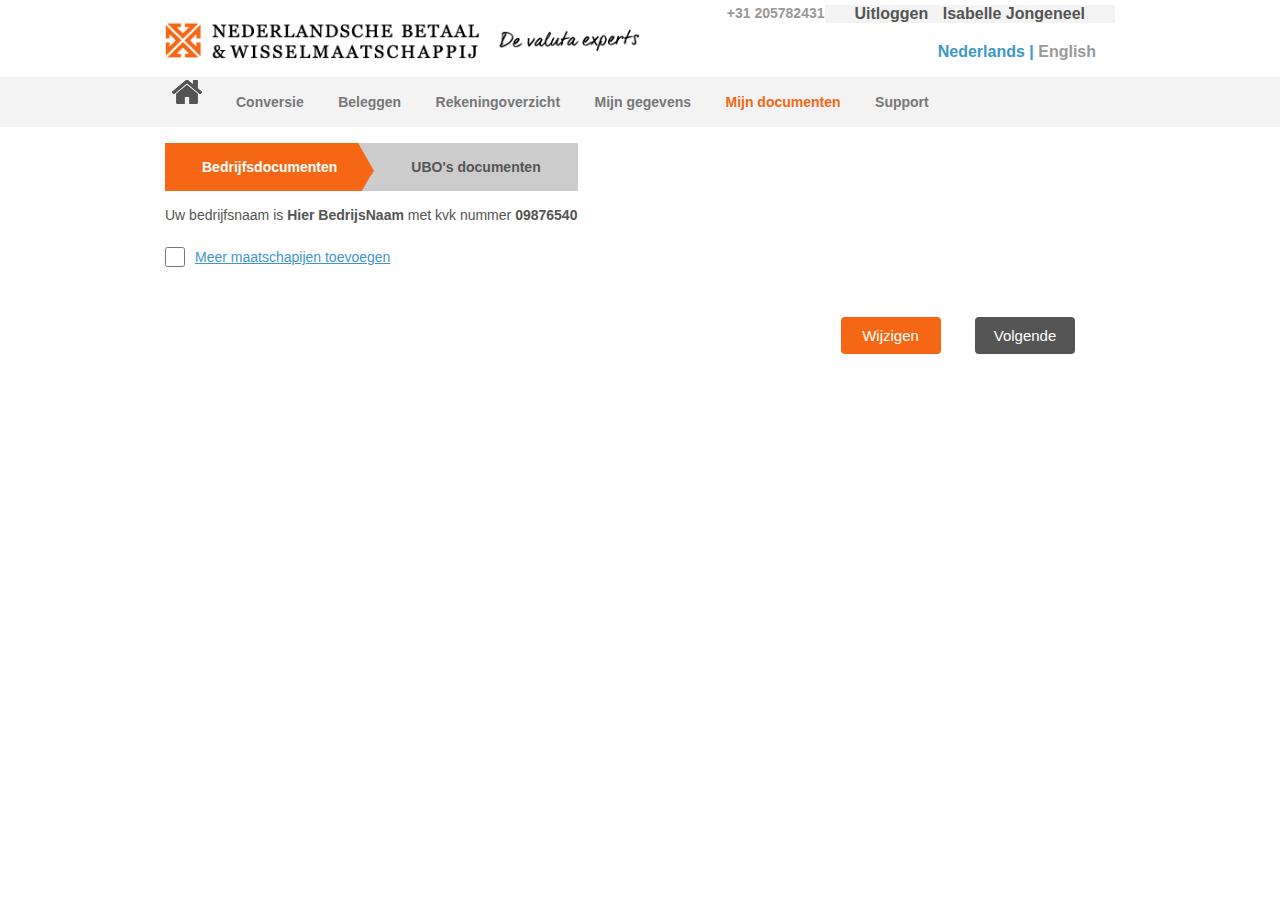
<file: index.html>
<!DOCTYPE html>
<html lang="en">
<head>
	<meta charset="UTF-8">
	<title>form-NBWM!?</title>
	<link rel="stylesheet" href="css/normalize.css">
	<link rel="stylesheet" href="css/styles.css">
	<link rel="stylesheet" href="https://maxcdn.bootstrapcdn.com/font-awesome/4.5.0/css/font-awesome.min.css">
	<link rel="import" href="bower_components/polymer/polymer.html">
	<link rel="import" href="custom_elements/upload-card.html">
	<script src="lib/jquery-1.12.1.min.js"></script>
	<script src="script/myscript.js"></script>
	<meta name="viewport" content="width=device-width, initial-scale=1">
</head>
<body>

	<section id='nav-section' class="header clearfix">
		<div id="top-header">
				<div class="first-line-info">
					<p class="mute" id="phone-number">+31 205782431</p>
					<div id="user-info">
						<a href="">Uitloggen</a>
						<a href="">Isabelle Jongeneel</a>
					</div>
				</div>

				<div class="languages">
					<a href="">Nederlands | </a>
					<a href="">English</a>
				</div>

				<a href="index.html">
					<img src="img/logo_nbwm.png" id="logo-nbwm" alt="Logo Nbwm">
				</a>


		</div>


		<div id="nav-wrapper">
			<a href="#" class="menu"><i class="fa fa-bars"></i></a>

			<!-- <div class="center"> -->
				<nav id="main-nav">
					<a href="index.html" >
						<img src="img/home.svg" alt="" id="home-link"/>
					</a>
					<a href="">Conversie</a>
					<a href="">Beleggen</a>
					<a href="">Rekeningoverzicht</a>
					<a href="">Mijn gegevens</a>
					<a href="" style="color: #f56714">Mijn documenten</a>
					<a href="">Support</a>
				</nav>
			</div>
		<!-- </div> -->

	</section><!-- End Nav Section -->



	<div class="wrapper">

		<section class="mijn-documenten clearfix" id="bedrijfsdocumenten">
			<div class="wrapper-doc">
				<ul id="navbar-documenten">
					<li class="active">
						<a href="index.html" >Bedrijfsdocumenten</a>
						<span></span>
					</li>
					<li>
						<a href="ubo.html">UBO's documenten</a>
						<span></span>
					</li>
				</ul>


				<p id="info-bedrijfsnaam">Uw bedrijfsnaam is <span><b>Hier BedrijsNaam </b></span>met kvk nummer <span><b>09876540</b></span></p>

				<div class="checkbox-wrapper">
					<input type="checkbox" ><a href="" id="add-maatschapij">Meer maatschapijen toevoegen</a>
				</div>


				<upload-card></upload-card>

				<div class="buttons-wrapper">
					<a href="index.html"><button class="wijzigen" id="wijzigen-btn">
						Wijzigen
					</button></a>

					<a href="ubo.html"><button class="volgende" id="volgende-btn">
						Volgende
					</button></a>
				</div>


			</div>

		</section>
</div>
</body>
</html>
</file>
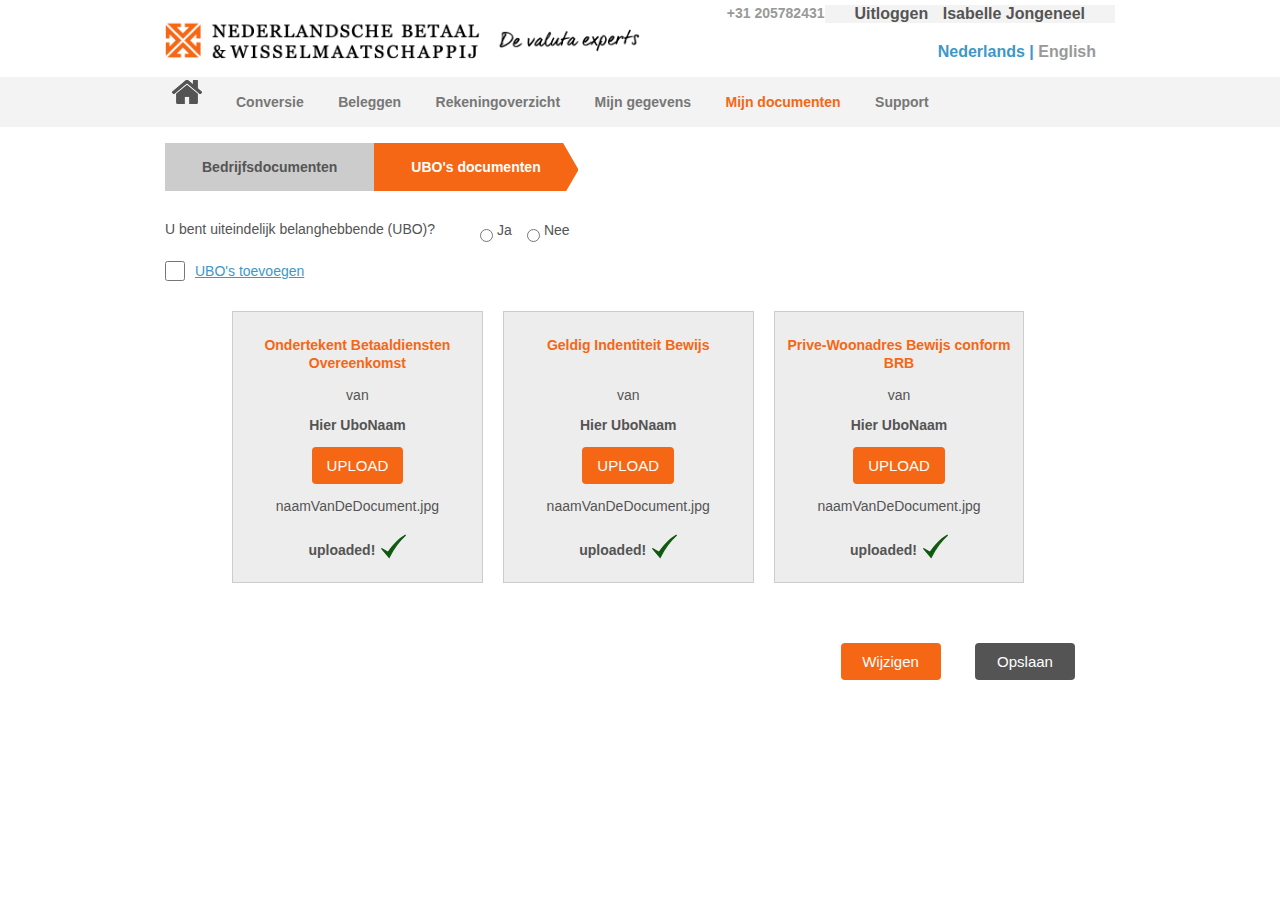
<file: ubo.html>
<!DOCTYPE html>
<html lang="en">
<head>
	<meta charset="UTF-8">
	<title>form-NBWM</title>
	<link rel="stylesheet" href="css/normalize.css">
	<link rel="stylesheet" href="css/styles.css">
	<link rel="stylesheet" href="https://maxcdn.bootstrapcdn.com/font-awesome/4.5.0/css/font-awesome.min.css">
	<script src="lib/jquery-1.12.1.min.js"></script>
	<script src="script/myscript.js"></script>
	<meta name="viewport" content="width=device-width, initial-scale=1">

</head>
<body>

	<section id='nav-section' class="header clearfix">
		<div id="top-header">
				<div class="first-line-info">
					<p class="mute" id="phone-number">+31 205782431</p>
					<div id="user-info">
						<a href="">Uitloggen</a>
						<a href="">Isabelle Jongeneel</a>
					</div>
				</div>

				<div class="languages">
					<a href="">Nederlands | </a>
					<a href="">English</a>
				</div>

				<a href="index.html">
					<img src="img/logo_nbwm.png" id="logo-nbwm" alt="">
				</a>

		</div>
		<!-- end top-header -->

		<div id="nav-wrapper">
			<a href="#" class="menu"><i class="fa fa-bars"></i></a>
				<nav id="main-nav">
					<a href="index.html" >
						<img src="img/home.svg" alt="" id="home-link"/>
					</a>
					<a href="">Conversie</a>
					<a href="">Beleggen</a>
					<a href="">Rekeningoverzicht</a>
					<a href="">Mijn gegevens</a>
					<a href="" style="color: #f56714">Mijn documenten</a>
					<a href="">Support</a>
				</nav>

		</div>
		<!-- end nav-wrapper  -->

	</section><!-- end nav-section -->


	<div class="wrapper">
		<section class="mijn-documenten clearfix" id="ubo-documenten">
			<div class="wrapper-doc">
				<ul id="navbar-doc">
					<li id="bedrijf-doc">
						<a href="index.html">Bedrijfsdocumenten</a>
						<span></span>
					</li>
					<li  id="ubo-doc" class="active">
						<a href="ubo.html" >UBO's documenten</a>
						<span></span>
					</li>
				</ul>

				<div id="info-ubo" class="row">
					<p id="question-ubo">
					U bent uiteindelijk belanghebbende (UBO)?
					</p>
					<div class="radio-btns row">
						<input type="radio" name="ubo-statement" id="ja">Ja <br>
						<input type="radio" name="ubo-statement" id="nee">Nee <br>
					</div>

				</div>

				<div class="checkbox-wrapper">
					<input type="checkbox" ><a href="" id="add-maatschapij">UBO's toevoegen</a>
				</div>


				<div class="row" id="cards-wrapper">
						<div class="container-card" id="card1">
							<p id="title-upload-card">Ondertekent Betaaldiensten Overeenkomst</p>
							<p>van</p>
							<p class="bold">Hier UboNaam</p>
							<button class="upload" id="upload-btn">
								UPLOAD
							</button>
							<p>naamVanDeDocument.jpg</p>
							<div class="doc-uploaded">
							<p class="bold">uploaded!</p>
							<img src="img/checked-sign.svg">
							</div>
					  </div>

						<div class="container-card" id="card2">
							<p id="title-upload-card">Geldig Indentiteit Bewijs</p>
							<p>van</p>
							<p class="bold">Hier UboNaam</p>
							<button class="upload" id="upload-btn">
								UPLOAD
							</button>
							<p>naamVanDeDocument.jpg</p>
							<div class="doc-uploaded">
							<p class="bold">uploaded!</p>
							<img src="img/checked-sign.svg">
							</div>
					  </div>

						<div class="container-card" id="card3">
							<p id="title-upload-card">Prive-Woonadres Bewijs conform BRB</p>
							<p>van</p>
							<p class="bold">Hier UboNaam</p>
							<button class="upload" id="upload-btn">
								UPLOAD
							</button>
							<p>naamVanDeDocument.jpg</p>
							<div class="doc-uploaded">
							<p class="bold">uploaded!</p>
							<img src="img/checked-sign.svg">
							</div>
					  </div>

				</div>
				<!--end row  -->

				<div class="buttons-wrapper">
					<a href="ubo.html"><button class="wijzigen" id="wijzigen-btn">
						Wijzigen
					</button></a>

					<a href="#"><button class="volgende" id="volgende-btn">
						Opslaan
					</button></a>
				</div>


			</div>

		</section>
		<!-- end mijn-documenten -->
	</div>
</body>


</html>
</file>
<file: css/styles.css>
* {
  box-sizing: border-box; }

html, body {
  font-family: arial; }

.bold {
  font-weight: bold; }

.clearfix:before, .clearfix:after {
  content: " ";
  display: table; }

#nav-section {
  width: 100%;
  clear: both; }

.wrapper {
  max-width: 950px;
  margin: 0 auto; }

#logo-nbwm {
  width: 475px;
  height: 39px;
  z-index: 999;
  position: absolute;
  top: 20px; }

#top-header {
  height: 77px;
  max-width: 950px;
  margin: 0 auto;
  padding-top: 20px; }
  #top-header .first-line-info {
    display: flex;
    margin-top: -15px;
    justify-content: flex-end; }
  #top-header .languages {
    text-align: right;
    margin-top: 20px;
    font-weight: bold;
    padding-right: 2%; }
    #top-header .languages a {
      text-decoration: none; }
    #top-header .languages a:first-child {
      color: #3d98c8; }
    #top-header .languages a:last-child {
      color: #999999; }

#phone-number {
  margin: 0;
  color: #999999;
  font-weight: bold; }

#user-info {
  background-color: #f3f3f3;
  padding: 0 20px 0 30px; }
  #user-info a {
    margin-right: 10px;
    font-weight: bold;
    color: #545454;
    text-decoration: none; }

#nav-wrapper {
  display: flex;
  line-height: 30px;
  background-color: #f3f3f3;
  width: 100%;
  position: relative;
  min-height: 50px; }
  #nav-wrapper .menu {
    display: none; }
  #nav-wrapper a {
    color: #777;
    font-weight: bold;
    text-decoration: none;
    font-size: 14px;
    padding: 15px 15px; }

#highlight {
  color: #f56714; }

#main-nav {
  max-width: 1300px;
  margin: 0 auto;
  padding-right: 14%; }

#home-link {
  height: 30px;
  background-image: url(../img/home.svg);
  background-repeat: no-repeat;
  background-size: contain;
  width: 30px; }
  #home-link:hover {
    background-image: url(../img/home-hover.svg);
    background-repeat: no-repeat;
    background-size: contain; }

#bedrijfsdocumenten .active, #ubo-documenten .active {
  background-image: url(../img/arrow-rect.svg);
  background-size: cover;
  background-color: white;
  background-color: transparent; }
  #bedrijfsdocumenten .active a, #ubo-documenten .active a {
    color: white; }
#bedrijfsdocumenten ul, #ubo-documenten ul {
  display: flex;
  padding: 0; }
  #bedrijfsdocumenten ul li:first-child, #ubo-documenten ul li:first-child {
    background-color: #ccc; }
  #bedrijfsdocumenten ul li, #ubo-documenten ul li {
    list-style-type: none;
    padding: 15px 37px;
    background-color: #ccc; }
    #bedrijfsdocumenten ul li a, #ubo-documenten ul li a {
      color: #555555;
      text-decoration: none;
      font-size: 14px;
      font-weight: bold; }

p#info-bedrijfsnaam, #info-ubo, p {
  font-size: 14px;
  line-height: 16px;
  color: #545454; }

.checkbox-wrapper {
  display: flex; }
  .checkbox-wrapper input[type="checkbox"] {
    width: 20px;
    height: 20px;
    margin-right: 10px;
    margin-top: 10px; }
  .checkbox-wrapper a#add-maatschapij {
    color: #3d98c8;
    line-height: 40px;
    font-size: 14px; }

#info-ubo .radio-btns {
  margin-top: 15px;
  margin-left: 30px; }
  #info-ubo .radio-btns #ja, #info-ubo .radio-btns #nee {
    margin: 2px 4px 4px 15px; }

#cards-wrapper {
  margin: 0 6%; }

#title-upload-card {
  font-size: 14px;
  line-height: 18px;
  color: #f56714;
  font-weight: bold;
  height: 37px; }

#upload-btn {
  background-color: #f56714;
  border: none;
  color: white;
  padding: 10px 15px;
  text-align: center;
  text-decoration: none;
  display: inline-block;
  font-size: 15px;
  border-radius: 4px; }

.row {
  display: flex; }
  .row #single-card-container {
    width: 26.4%; }
  .row .container-card {
    width: 30%;
    margin-right: 2.5%;
    padding: 10px;
    text-align: center;
    background-color: #ededed;
    border: 1px solid #ccc;
    margin: 20px 10px; }
    .row .container-card .doc-uploaded {
      display: flex;
      justify-content: center; }
      .row .container-card .doc-uploaded img {
        width: 25px;
        height: 25px;
        margin-top: 6px;
        margin-left: 6px; }

.buttons-wrapper {
  float: right;
  margin: 40px 10px; }
  .buttons-wrapper #wijzigen-btn, .buttons-wrapper #volgende-btn {
    background-color: #f56714;
    border: none;
    color: white;
    padding: 10px 15px;
    text-align: center;
    text-decoration: none;
    display: inline-block;
    font-size: 15px;
    margin-right: 30px;
    border-radius: 4px;
    width: 100px; }
  .buttons-wrapper #volgende-btn {
    background-color: #545454; }

@media only screen and (max-width: 768px) {
  #nav-wrapper {
    display: block; }

  #main-nav {
    display: none; }

  #logo-nbwm {
    top: 82px;
    left: 20px; }

  .menu {
    display: block !important;
    float: right;
    padding-bottom: 10px; }
    .menu i {
      font-size: 1.5em;
      color: #777;
      border: 1px solid #ccc;
      border-radius: 4px;
      padding: 3px 5px; }

  #main-nav.mobile-active {
    display: block;
    width: 100%; }
    #main-nav.mobile-active #home-link {
      display: none; }
    #main-nav.mobile-active a {
      display: block;
      padding: 5px 20px; }

  .wrapper {
    padding-left: 10px; } }
@media only screen and (max-width: 650px) {
  .languages, .first-line-info, #phone-number {
    font-size: 12px; }

  #logo-nbwm {
    width: 55%;
    height: 3%;
    top: 9.9vh; }

  .row {
    margin: 0; }

  #main-nav {
    padding-top: 8%;
    line-height: 14px; }

  #title-upload-card {
    height: 20px;
    font-size: 12px; }

  #bedrijfsdocumenten ul li a {
    font-size: 12px; }

  #bedrijfsdocumenten .row #single-card-container {
    width: 68.5%;
    margin: 15px auto; }

  #ubo-documenten .row#cards-wrapper {
    display: block;
    margin: 0; }

  #ubo-documenten .row#cards-wrapper .container-card {
    width: 68.5%;
    margin: 15px auto; } }
@media only screen and (max-width: 480px) {
  #logo-nbwm {
    width: 55%;
    height: 3%;
    top: 14.6vh; }

  p#info-bedrijfsnaam, p#info-ubo, p, .radio-btns {
    font-size: 12px; }

  #bedrijfsdocumenten ul li a, #ubo-documenten ul li a, .checkbox-wrapper a#add-maatschapij {
    font-size: 10px; }

  #upload-btn {
    font-size: 11px; }

  #nav-wrapper a {
    font-size: 10px; }

  .buttons-wrapper #wijzigen-btn, .buttons-wrapper #volgende-btn {
    font-size: 12px; }

  .radio-btns {
    margin-right: 15px; }

  .checkbox-wrapper input[type="checkbox"] {
    width: 15px;
    height: 17px; } }

/*# sourceMappingURL=styles.css.map */
</file>
